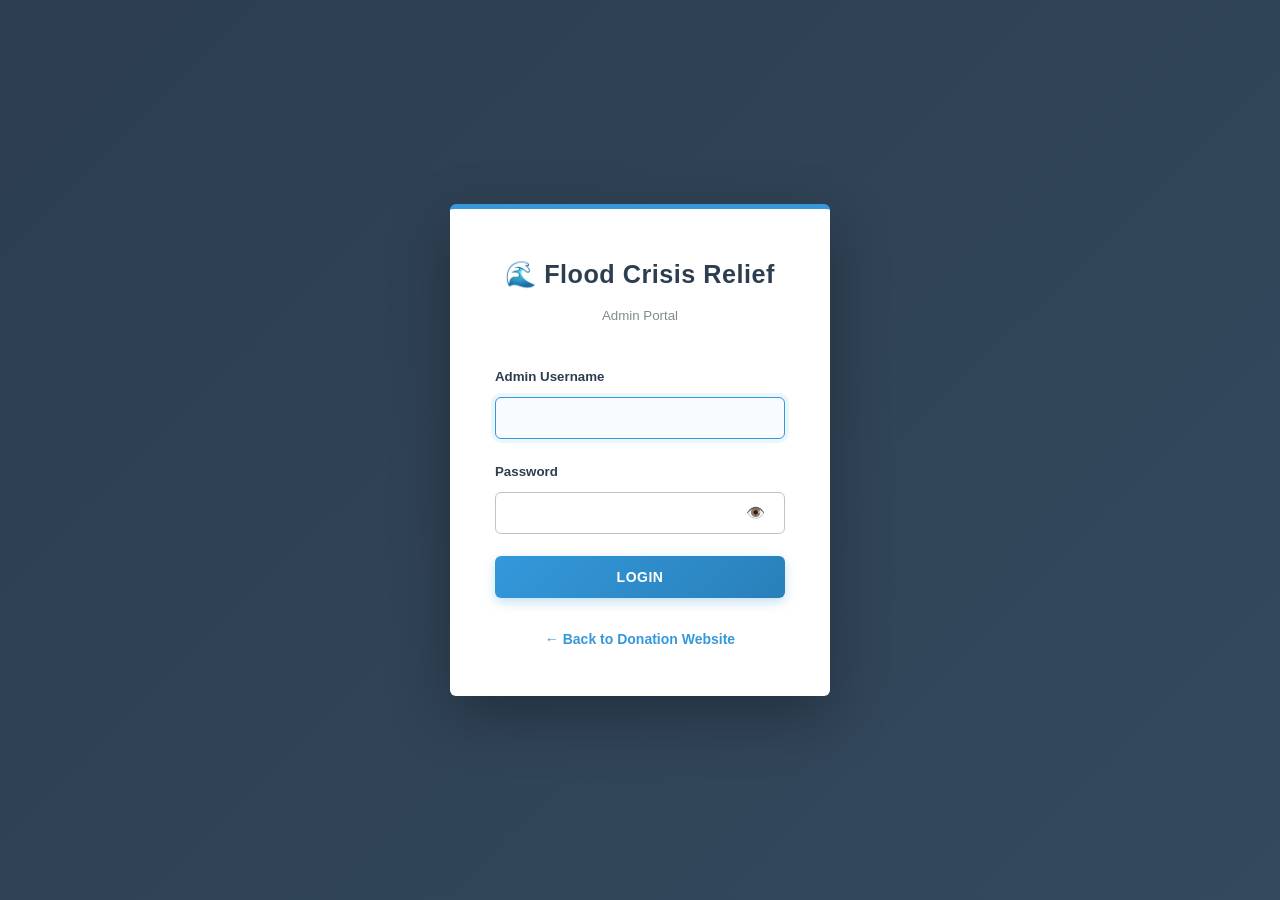
<file: admin-dashboard.html>
<!DOCTYPE html>
<html lang="en">
<head>
    <meta charset="UTF-8">
    <meta name="viewport" content="width=device-width, initial-scale=1.0">
    <title>Admin Dashboard - Flood Crisis Relief</title>
    <link rel="stylesheet" href="admin-styles.css">
</head>
<body>
    <!-- Navigation Sidebar -->
    <div class="admin-sidebar">
        <div class="sidebar-header">
            <h2>🌊 Relief Admin</h2>
            <button class="sidebar-toggle" onclick="toggleSidebar()">☰</button>
        </div>

        <nav class="sidebar-menu">
            <a href="#dashboard" class="nav-item active" onclick="switchTab('dashboard')">
                <span class="icon">📊</span>
                <span>Dashboard</span>
            </a>
            <a href="#donations" class="nav-item" onclick="switchTab('donations')">
                <span class="icon">💰</span>
                <span>Donations</span>
            </a>
            <a href="#donors" class="nav-item" onclick="switchTab('donors')">
                <span class="icon">👥</span>
                <span>Donors</span>
            </a>
            <a href="#confirmations" class="nav-item" onclick="switchTab('confirmations')">
                <span class="icon">✓</span>
                <span>Payment Confirmations</span>
            </a>
            <a href="#reports" class="nav-item" onclick="switchTab('reports')">
                <span class="icon">📈</span>
                <span>Reports</span>
            </a>
            <a href="#campaigns" class="nav-item" onclick="switchTab('campaigns')">
                <span class="icon">🎯</span>
                <span>Campaigns</span>
            </a>
            <a href="#content" class="nav-item" onclick="switchTab('content')">
                <span class="icon">📝</span>
                <span>Content</span>
            </a>
            <a href="#settings" class="nav-item" onclick="switchTab('settings')">
                <span class="icon">⚙️</span>
                <span>Settings</span>
            </a>
        </nav>

        <div class="sidebar-footer">
            <button class="logout-btn" onclick="logout()">Logout</button>
        </div>
    </div>

    <!-- Main Content -->
    <div class="admin-main">
        <!-- Header -->
        <header class="admin-header">
            <div class="header-content">
                <h1 id="pageTitle">Dashboard</h1>
                <div class="header-user">
                    <span id="adminName">Admin</span>
                    <button class="user-menu-btn" onclick="toggleUserMenu()">▼</button>
                </div>
            </div>
        </header>

        <!-- Content Area -->
        <div class="admin-content">
            <!-- Dashboard Tab -->
            <div id="dashboard-tab" class="tab-content active">
                <div class="dashboard-grid">
                    <div class="stat-box">
                        <div class="stat-icon">💰</div>
                        <div class="stat-info">
                            <h3>Total Donations</h3>
                            <p class="stat-value" id="totalDonations">$0</p>
                            <span class="stat-label">This month</span>
                        </div>
                    </div>

                    <div class="stat-box">
                        <div class="stat-icon">👥</div>
                        <div class="stat-info">
                            <h3>Total Donors</h3>
                            <p class="stat-value" id="totalDonors">0</p>
                            <span class="stat-label">Registered donors</span>
                        </div>
                    </div>

                    <div class="stat-box">
                        <div class="stat-icon">✓</div>
                        <div class="stat-info">
                            <h3>Pending Confirmations</h3>
                            <p class="stat-value" id="pendingConfirmations">0</p>
                            <span class="stat-label">Awaiting verification</span>
                        </div>
                    </div>

                    <div class="stat-box">
                        <div class="stat-icon">📈</div>
                        <div class="stat-info">
                            <h3>Success Rate</h3>
                            <p class="stat-value" id="successRate">0%</p>
                            <span class="stat-label">Confirmed donations</span>
                        </div>
                    </div>
                </div>

                <div class="dashboard-charts">
                    <div class="chart-container">
                        <h3>Recent Donations</h3>
                        <div id="recentDonationsChart" class="chart"></div>
                    </div>

                    <div class="chart-container">
                        <h3>Payment Method Distribution</h3>
                        <div class="payment-methods">
                            <div class="method-bar">
                                <span>Card Payments</span>
                                <div class="progress-bar">
                                    <div class="progress" id="cardProgress" style="width: 0%"></div>
                                </div>
                                <span id="cardCount">0</span>
                            </div>
                            <div class="method-bar">
                                <span>UPI Payments</span>
                                <div class="progress-bar">
                                    <div class="progress upi" id="upiProgress" style="width: 0%"></div>
                                </div>
                                <span id="upiCount">0</span>
                            </div>
                        </div>
                    </div>
                </div>
            </div>

            <!-- Donations Tab -->
            <div id="donations-tab" class="tab-content">
                <div class="tab-header">
                    <h2>Donation Records</h2>
                    <div class="tab-actions">
                        <button class="btn-secondary" onclick="addDonation()">➕ Add Donation</button>
                        <button class="btn-primary" onclick="exportDonations()">📥 Export CSV</button>
                    </div>
                </div>

                <div class="filter-bar">
                    <input type="text" id="donationSearch" placeholder="Search by donor name or email..." class="search-input">
                    <select id="donationFilter" class="filter-select">
                        <option value="">All Donations</option>
                        <option value="card">Card Payments</option>
                        <option value="upi">UPI Payments</option>
                    </select>
                </div>

                <div class="table-container">
                    <table class="data-table">
                        <thead>
                            <tr>
                                <th>Donor Name</th>
                                <th>Email</th>
                                <th>Amount</th>
                                <th>Method</th>
                                <th>Privacy</th>
                                <th>Date</th>
                                <th>Actions</th>
                            </tr>
                        </thead>
                        <tbody id="donationsTable">
                            <tr>
                                <td colspan="7" class="text-center">Loading donations...</td>
                            </tr>
                        </tbody>
                    </table>
                </div>
            </div>

            <!-- Donors Tab -->
            <div id="donors-tab" class="tab-content">
                <div class="tab-header">
                    <h2>Donor List</h2>
                    <button class="btn-primary" onclick="exportDonors()">📥 Export CSV</button>
                </div>

                <div class="filter-bar">
                    <input type="text" id="donorSearch" placeholder="Search donors..." class="search-input">
                </div>

                <div class="table-container">
                    <table class="data-table">
                        <thead>
                            <tr>
                                <th>Name</th>
                                <th>Email</th>
                                <th>Phone</th>
                                <th>Total Donated</th>
                                <th>Donation Count</th>
                                <th>Join Date</th>
                                <th>Action</th>
                            </tr>
                        </thead>
                        <tbody id="donorsTable">
                            <tr>
                                <td colspan="7" class="text-center">Loading donors...</td>
                            </tr>
                        </tbody>
                    </table>
                </div>
            </div>

            <!-- Payment Confirmations Tab -->
            <div id="confirmations-tab" class="tab-content">
                <div class="tab-header">
                    <h2>Payment Confirmations (UPI)</h2>
                    <span class="status-badge pending" id="confirmationCount">0 Pending</span>
                </div>

                <div class="filter-bar">
                    <select id="confirmationFilter" class="filter-select">
                        <option value="pending">Pending</option>
                        <option value="confirmed">Confirmed</option>
                        <option value="rejected">Rejected</option>
                        <option value="">All</option>
                    </select>
                </div>

                <div class="confirmations-grid">
                    <div id="confirmationsContainer" class="confirmations-list">
                        Loading confirmations...
                    </div>
                </div>
            </div>

            <!-- Reports Tab -->
            <div id="reports-tab" class="tab-content">
                <div class="tab-header">
                    <h2>Reports & Analytics</h2>
                </div>

                <div class="reports-grid">
                    <div class="report-card">
                        <h3>Monthly Summary</h3>
                        <div class="report-content">
                            <p>Total Donations: <strong id="monthTotal">$0</strong></p>
                            <p>Donor Count: <strong id="monthDonors">0</strong></p>
                            <p>Average Donation: <strong id="monthAverage">$0</strong></p>
                        </div>
                        <button class="btn-secondary" onclick="generateMonthlyReport()">Generate Report</button>
                    </div>

                    <div class="report-card">
                        <h3>Yearly Summary</h3>
                        <div class="report-content">
                            <p>Total Donations: <strong id="yearTotal">$0</strong></p>
                            <p>Donor Count: <strong id="yearDonors">0</strong></p>
                            <p>Average Donation: <strong id="yearAverage">$0</strong></p>
                        </div>
                        <button class="btn-secondary" onclick="generateYearlyReport()">Generate Report</button>
                    </div>

                    <div class="report-card">
                        <h3>Impact Report</h3>
                        <div class="report-content">
                            <p>Families Helped: <strong id="familiesHelped">0</strong></p>
                            <p>Relief Items Distributed: <strong id="itemsDistributed">0</strong></p>
                            <p>People Reached: <strong id="peopleReached">0</strong></p>
                        </div>
                        <button class="btn-secondary" onclick="generateImpactReport()">Generate Report</button>
                    </div>
                </div>
            </div>

            <!-- Campaigns Tab -->
            <div id="campaigns-tab" class="tab-content">
                <div class="tab-header">
                    <h2>Relief Campaigns</h2>
                    <button class="btn-primary" onclick="openCampaignModal()">+ New Campaign</button>
                </div>

                <div class="campaigns-grid" id="campaignsGrid">
                    Loading campaigns...
                </div>
            </div>

            <!-- Settings Tab -->
            <div id="settings-tab" class="tab-content">
                <div class="tab-header">
                    <h2>Settings</h2>
                </div>

                <div class="settings-container">
                    <!-- Donation Related Settings -->
                    <div class="settings-section-card">
                        <h3>💰 Donation Related Settings</h3>
                        
                        <div class="settings-section">
                            <h4>Donation Goal</h4>
                            <div class="form-group">
                                <label>Goal Amount ($)</label>
                                <input type="number" id="goalAmount" class="form-input" value="500000" min="1" step="1000">
                                <small>The target amount to be raised for this crisis relief effort</small>
                            </div>
                        </div>

                        <div class="settings-section">
                            <h4>Payment Settings</h4>
                            <div class="form-group">
                                <label>Receiver UPI ID</label>
                                <input type="text" id="receiverUPI" class="form-input" value="priyanshupranav8@okaxis">
                                <small>This ID is used in QR code for UPI payments</small>
                            </div>
                            <div class="form-group">
                                <label>Bank Account Name</label>
                                <input type="text" id="bankAccountName" class="form-input" placeholder="Account holder name">
                                <small>Name on the bank account for direct transfers</small>
                            </div>
                            <div class="form-group">
                                <label>Bank Account Number</label>
                                <input type="text" id="bankAccountNumber" class="form-input" placeholder="Account number">
                                <small>Bank account number for direct transfers</small>
                            </div>
                            <div class="form-group">
                                <label>Bank Name</label>
                                <input type="text" id="bankName" class="form-input" placeholder="Bank name">
                                <small>Name of the bank</small>
                            </div>
                            <div class="form-group">
                                <label>IFSC Code</label>
                                <input type="text" id="bankIFSC" class="form-input" placeholder="IFSC code">
                                <small>Indian Financial System Code for bank transfers</small>
                            </div>
                            <div class="form-group">
                                <label>SWIFT Code (Optional)</label>
                                <input type="text" id="bankSWIFT" class="form-input" placeholder="SWIFT/BIC code">
                                <small>International bank code for international transfers</small>
                            </div>
                        </div>

                        <div class="settings-section">
                            <h4>Crisis Information</h4>
                            <div class="form-group">
                                <label>Crisis Overview Text</label>
                                <textarea id="crisisOverview" class="form-input" rows="4" placeholder="Describe the current crisis situation...">Communities across the region are facing unprecedented flooding. Thousands of families have lost their homes, livelihoods, and access to clean water and food. Your donation can provide emergency relief and help rebuild.</textarea>
                            </div>
                            <div class="form-group">
                                <label>Families Affected</label>
                                <input type="text" id="familiesAffected" class="form-input" value="5,000+">
                            </div>
                            <div class="form-group">
                                <label>Aid Distributed</label>
                                <input type="text" id="aidDistributed" class="form-input" value="$2.5M">
                            </div>
                        </div>

                        <button class="btn-primary" onclick="saveDonationSettings()">Save Donation Settings</button>
                    </div>

                    <!-- General Site Settings -->
                    <div class="settings-section-card">
                        <h3>⚙️ General Site Settings</h3>
                        
                        <div class="settings-section">
                            <h4>Organization Information</h4>
                            <div class="form-group">
                                <label>Organization Name</label>
                                <input type="text" id="orgName" class="form-input" value="Flood Crisis Relief">
                            </div>
                            <div class="form-group">
                                <label>Website Title</label>
                                <input type="text" id="siteTitle" class="form-input" value="Flood Crisis Relief - Donate Now">
                                <small>The title that appears in browser tabs</small>
                            </div>
                            <div class="form-group">
                                <label>Tagline</label>
                                <input type="text" id="siteTagline" class="form-input" value="Help us rebuild communities affected by devastating floods">
                                <small>The subtitle displayed under the logo</small>
                            </div>
                            <div class="form-group">
                                <label>Contact Email</label>
                                <input type="email" id="contactEmail" class="form-input" value="donate@floodrelief.org">
                            </div>
                            <div class="form-group">
                                <label>Phone Number</label>
                                <input type="tel" id="contactPhone" class="form-input" value="+1-800-RELIEF-1">
                            </div>
                            <div class="form-group">
                                <label>Address</label>
                                <textarea id="orgAddress" class="form-input" rows="3" placeholder="Organization address"></textarea>
                            </div>
                        </div>

                        <div class="settings-section">
                            <h4>Social Media & Links</h4>
                            <div class="form-group">
                                <label>Facebook URL</label>
                                <input type="url" id="facebookUrl" class="form-input" placeholder="https://facebook.com/...">
                            </div>
                            <div class="form-group">
                                <label>Twitter URL</label>
                                <input type="url" id="twitterUrl" class="form-input" placeholder="https://twitter.com/...">
                            </div>
                            <div class="form-group">
                                <label>Instagram URL</label>
                                <input type="url" id="instagramUrl" class="form-input" placeholder="https://instagram.com/...">
                            </div>
                            <div class="form-group">
                                <label>LinkedIn URL</label>
                                <input type="url" id="linkedinUrl" class="form-input" placeholder="https://linkedin.com/...">
                            </div>
                            <div class="form-group">
                                <label>Privacy Policy URL</label>
                                <input type="url" id="privacyPolicyUrl" class="form-input" placeholder="https://...">
                            </div>
                            <div class="form-group">
                                <label>Terms of Service URL</label>
                                <input type="url" id="termsUrl" class="form-input" placeholder="https://...">
                            </div>
                        </div>

                        <div class="settings-section">
                            <h4>Donation Settings</h4>
                            <div class="form-group">
                                <label>Currency</label>
                                <select id="currency" class="form-input">
                                    <option value="USD">USD ($)</option>
                                    <option value="INR">INR (₹)</option>
                                    <option value="EUR">EUR (€)</option>
                                    <option value="GBP">GBP (£)</option>
                                </select>
                            </div>
                            <div class="form-group">
                                <label>Minimum Donation Amount</label>
                                <input type="number" id="minDonation" class="form-input" value="10" min="1">
                            </div>
                            <div class="form-group">
                                <label>Maximum Donation Amount</label>
                                <input type="number" id="maxDonation" class="form-input" value="10000" min="1">
                            </div>
                            <div class="form-group">
                                <label>Tax Deduction Info</label>
                                <textarea id="taxInfo" class="form-input" rows="3" placeholder="Information about tax deductions for donations"></textarea>
                                <small>Information displayed to donors about tax benefits</small>
                            </div>
                        </div>

                        <div class="settings-section">
                            <h4>System Settings</h4>
                            <div class="form-group">
                                <label class="checkbox-label">
                                    <input type="checkbox" id="maintenanceMode">
                                    Enable Maintenance Mode
                                </label>
                                <small>When enabled, the donation site will show a maintenance message</small>
                            </div>
                            <div class="form-group">
                                <label>Maintenance Message</label>
                                <textarea id="maintenanceMessage" class="form-input" rows="3" placeholder="Site is under maintenance. Please check back later."></textarea>
                            </div>
                            <div class="form-group">
                                <label>Google Analytics ID</label>
                                <input type="text" id="analyticsId" class="form-input" placeholder="GA-XXXXXXXXXX">
                                <small>Google Analytics tracking ID for website analytics</small>
                            </div>
                        </div>

                        <div class="settings-section">
                            <h4>Admin Account</h4>
                            <div class="form-group">
                                <label>Current Password</label>
                                <input type="password" id="currentPassword" class="form-input" placeholder="Enter current password">
                            </div>
                            <div class="form-group">
                                <label>New Password</label>
                                <input type="password" id="newPassword" class="form-input" placeholder="Enter new password">
                            </div>
                            <div class="form-group">
                                <label>Confirm New Password</label>
                                <input type="password" id="confirmPassword" class="form-input" placeholder="Confirm new password">
                            </div>
                        </div>

                        <button class="btn-primary" onclick="saveGeneralSettings()">Save General Settings</button>
                        <button class="btn-secondary" onclick="changePassword()">Change Password</button>
                    </div>
                </div>
            </div>

            <!-- Content Management Tab -->
            <div id="content-tab" class="tab-content">
                <div class="tab-header">
                    <h2>Content Management</h2>
                </div>

                <div class="content-management">
                    <div class="settings-section">
                        <h3>FAQ Items</h3>
                        <div id="faqEditor">
                            <!-- FAQ items will be loaded here -->
                        </div>
                        <button class="btn-secondary" onclick="addFaqItem()">Add FAQ Item</button>
                    </div>

                    <div class="settings-section">
                        <h3>Impact Items</h3>
                        <div id="impactEditor">
                            <!-- Impact items will be loaded here -->
                        </div>
                        <button class="btn-secondary" onclick="addImpactItem()">Add Impact Item</button>
                    </div>

                    <button class="btn-primary" onclick="saveContent()">Save Content Changes</button>
                </div>
            </div>
        </div>
    </div>

    <!-- Campaign Modal -->
    <div id="campaignModal" class="modal">
        <div class="modal-content">
            <span class="modal-close" onclick="closeCampaignModal()">&times;</span>
            <h2>Create New Campaign</h2>
            <form id="campaignForm" class="modal-form">
                <div class="form-group">
                    <label>Campaign Name</label>
                    <input type="text" id="campaignName" required>
                </div>
                <div class="form-group">
                    <label>Goal Amount</label>
                    <input type="number" id="campaignGoal" required>
                </div>
                <div class="form-group">
                    <label>Description</label>
                    <textarea id="campaignDescription" rows="4" required></textarea>
                </div>
                <button type="submit" class="btn-primary">Create Campaign</button>
            </form>
        </div>
    </div>

    <script src="admin-dashboard.js"></script>
</body>
</html>
</file>
<file: admin-styles.css>
/* ADMIN STYLES */

:root {
    --primary-color: #2c3e50; /* Classic dark blue-gray */
    --secondary-color: #34495e; /* Lighter blue-gray */
    --accent-color: #3498db; /* Professional blue */
    --dark-color: #1f2937; /* Deep gray */
    --light-color: #ecf0f1; /* Light gray */
    --white: #ffffff;
    --success-color: #27ae60; /* Professional green */
    --warning-color: #f39c12; /* Professional orange */
    --danger-color: #e74c3c; /* Professional red */
    --border-color: #bdc3c7; /* Medium gray border */
    --text-color: #2c3e50; /* Dark blue-gray text */
    --text-light: #7f8c8d; /* Light gray text */
    --border-radius: 6px;
    --shadow: 0 2px 4px rgba(0, 0, 0, 0.1);
    --shadow-lg: 0 4px 12px rgba(0, 0, 0, 0.15);
    --sidebar-width: 280px;
}

* {
    margin: 0;
    padding: 0;
    box-sizing: border-box;
}

body {
    font-family: 'Segoe UI', 'Trebuchet MS', sans-serif;
    background: #ecf0f1;
    color: var(--text-color);
    font-size: 14px;
    line-height: 1.6;
}

/* Custom Scrollbar */
::-webkit-scrollbar {
    width: 10px;
    height: 10px;
}

::-webkit-scrollbar-track {
    background: #ecf0f1;
}

::-webkit-scrollbar-thumb {
    background: var(--border-color);
    border-radius: 5px;
}

::-webkit-scrollbar-thumb:hover {
    background: var(--accent-color);
}

/* Headings */
h1, h2, h3, h4, h5, h6 {
    letter-spacing: 0.3px;
}

h1 {
    color: var(--primary-color);
    font-weight: 700;
}

h2 {
    color: var(--primary-color);
    font-weight: 600;
    border-bottom: 2px solid var(--accent-color);
    padding-bottom: 12px;
}

h3 {
    color: var(--text-color);
    font-weight: 600;
}

/* LOGIN PAGE */
.login-page {
    display: flex;
    justify-content: center;
    align-items: center;
    min-height: 100vh;
    background: linear-gradient(135deg, var(--primary-color) 0%, var(--secondary-color) 100%);
}

.login-container {
    width: 100%;
    max-width: 420px;
    padding: 20px;
}

.login-box {
    background: white;
    padding: 45px;
    border-radius: var(--border-radius);
    box-shadow: 0 20px 60px rgba(0, 0, 0, 0.3);
    border-top: 5px solid var(--accent-color);
}

.login-header {
    text-align: center;
    margin-bottom: 40px;
}

.login-header h1 {
    color: var(--primary-color);
    font-size: 1.8em;
    margin-bottom: 10px;
    font-weight: 700;
    letter-spacing: 0.5px;
}

.login-header p {
    color: var(--text-light);
    font-size: 0.95em;
    font-style: normal;
}

.login-form {
    margin-bottom: 30px;
}

.login-form .form-group {
    margin-bottom: 22px;
}

.login-form label {
    display: block;
    font-weight: 600;
    margin-bottom: 10px;
    color: var(--text-color);
    font-size: 0.95em;
}

.login-form input {
    width: 100%;
    padding: 12px 15px;
    border: 1px solid var(--border-color);
    border-radius: var(--border-radius);
    font-size: 1em;
    font-family: inherit;
    transition: all 0.25s ease;
    background: white;
}

.login-form input:focus {
    outline: none;
    border-color: var(--accent-color);
    box-shadow: 0 0 0 4px rgba(52, 152, 219, 0.1);
    background: #f8fbff;
}

.password-container {
    position: relative;
    display: flex;
    align-items: center;
}

.password-container input {
    flex: 1;
    padding-right: 42px;
}

.toggle-password-btn {
    position: absolute;
    right: 12px;
    background: none;
    border: none;
    cursor: pointer;
    font-size: 1.1em;
    color: var(--text-light);
    padding: 8px;
    border-radius: 4px;
    transition: all 0.2s ease;
}

.toggle-password-btn:hover {
    color: var(--accent-color);
    background: rgba(52, 152, 219, 0.05);
}

.login-btn {
    width: 100%;
    padding: 13px;
    background: linear-gradient(135deg, var(--accent-color), #2980b9);
    color: white;
    border: none;
    border-radius: var(--border-radius);
    font-size: 1em;
    font-weight: 600;
    cursor: pointer;
    transition: all 0.25s ease;
    font-family: inherit;
    text-transform: uppercase;
    letter-spacing: 0.5px;
    box-shadow: 0 4px 12px rgba(52, 152, 219, 0.3);
}

.login-btn:hover {
    transform: translateY(-2px);
    box-shadow: 0 6px 20px rgba(52, 152, 219, 0.4);
}

.error-message {
    background: #fadbd8;
    color: #c0392b;
    padding: 14px;
    border-radius: var(--border-radius);
    border-left: 4px solid #c0392b;
    margin-bottom: 20px;
    font-size: 0.95em;
}

.demo-credentials {
    background: #e8f5e9;
    padding: 18px;
    border-radius: var(--border-radius);
    margin-bottom: 20px;
    font-size: 0.9em;
    border-left: 4px solid var(--success-color);
}

.demo-credentials p {
    margin: 6px 0;
    color: var(--text-color);
}

.demo-credentials code {
    background: white;
    padding: 3px 8px;
    border-radius: 4px;
    font-family: 'Courier New', monospace;
    font-weight: 600;
}

.back-link {
    text-align: center;
}

.back-link a {
    color: var(--accent-color);
    text-decoration: none;
    font-weight: 600;
}

.back-link a:hover {
    text-decoration: underline;
}

/* ADMIN DASHBOARD */
.admin-sidebar {
    position: fixed;
    left: 0;
    top: 0;
    width: var(--sidebar-width);
    height: 100vh;
    background: linear-gradient(180deg, #2c3e50 0%, #34495e 100%);
    color: white;
    overflow-y: auto;
    z-index: 1000;
    box-shadow: 2px 0 12px rgba(0, 0, 0, 0.2);
}

.sidebar-header {
    padding: 30px 20px;
    border-bottom: 1px solid rgba(255, 255, 255, 0.15);
    display: flex;
    justify-content: space-between;
    align-items: center;
    background: rgba(0, 0, 0, 0.1);
}

.sidebar-header h2 {
    font-size: 1.3em;
    margin: 0;
    font-weight: 600;
    letter-spacing: 0.5px;
}

.sidebar-toggle {
    display: none;
    background: none;
    border: none;
    color: white;
    font-size: 1.5em;
    cursor: pointer;
}

.sidebar-menu {
    padding: 15px 0;
}

.nav-item {
    display: flex;
    align-items: center;
    padding: 12px 20px;
    color: rgba(255, 255, 255, 0.85);
    text-decoration: none;
    transition: all 0.25s ease;
    border-left: 3px solid transparent;
    font-size: 0.95em;
    background: none;
    border: none;
    cursor: pointer;
    width: 100%;
    text-align: left;
    font-family: inherit;
}

.nav-item:hover {
    background: rgba(52, 152, 219, 0.15);
    color: white;
    border-left-color: var(--accent-color);
    padding-left: 22px;
}

.nav-item.active {
    background: rgba(52, 152, 219, 0.25);
    color: white;
    border-left-color: var(--accent-color);
    padding-left: 22px;
    font-weight: 500;
}

.nav-item .icon {
    margin-right: 12px;
    font-size: 1.2em;
    width: 20px;
}

.sidebar-footer {
    position: absolute;
    bottom: 0;
    left: 0;
    right: 0;
    padding: 20px;
    border-top: 1px solid rgba(255, 255, 255, 0.15);
}

.logout-btn {
    width: 100%;
    padding: 10px;
    background: var(--danger-color);
    color: white;
    border: none;
    border-radius: var(--border-radius);
    cursor: pointer;
    font-weight: 600;
    transition: all 0.25s ease;
    font-size: 0.95em;
}

.logout-btn:hover {
    background: #c0392b;
    transform: translateY(-1px);
    box-shadow: 0 3px 8px rgba(231, 76, 60, 0.3);
}

.admin-main {
    margin-left: var(--sidebar-width);
    min-height: 100vh;
    background: #ecf0f1;
}

.admin-header {
    background: white;
    padding: 25px 40px;
    box-shadow: var(--shadow-lg);
    display: flex;
    justify-content: space-between;
    align-items: center;
    border-bottom: 3px solid var(--accent-color);
}

.header-content {
    display: flex;
    justify-content: space-between;
    align-items: center;
    width: 100%;
}

.admin-header h1 {
    color: var(--primary-color);
    font-size: 2em;
    margin: 0;
    font-weight: 600;
    letter-spacing: 0.5px;
}

.header-user {
    display: flex;
    align-items: center;
    gap: 10px;
    background: #ecf0f1;
    padding: 10px 20px;
    border-radius: var(--border-radius);
    cursor: pointer;
    transition: all 0.25s ease;
}

.header-user:hover {
    background: #d5dbdb;
}

.user-menu-btn {
    background: none;
    border: none;
    cursor: pointer;
    font-size: 0.85em;
    color: var(--text-light);
}

.admin-content {
    padding: 40px;
}

.tab-content {
    display: none;
    animation: fadeIn 0.3s ease;
    padding: 40px;
    max-width: 1600px;
    margin: 0 auto;
}

.tab-content.active {
    display: block;
}

@keyframes fadeIn {
    from {
        opacity: 0;
        transform: translateY(10px);
    }
    to {
        opacity: 1;
        transform: translateY(0);
    }
}

/* DASHBOARD GRID */
.dashboard-grid {
    display: grid;
    grid-template-columns: repeat(auto-fit, minmax(280px, 1fr));
    gap: 25px;
    margin-bottom: 50px;
}

.stat-card, .stat-box {
    background: white;
    padding: 30px;
    border-radius: var(--border-radius);
    box-shadow: var(--shadow);
    display: flex;
    align-items: flex-start;
    gap: 20px;
    transition: all 0.3s ease;
    border-left: 5px solid var(--accent-color);
}

.stat-card:hover, .stat-box:hover {
    transform: translateY(-3px);
    box-shadow: var(--shadow-lg);
}

.stat-icon {
    font-size: 2.5em;
    opacity: 0.7;
}

.stat-info {
    flex: 1;
}

.stat-info h3 {
    color: var(--text-light);
    font-size: 0.85em;
    text-transform: uppercase;
    margin-bottom: 12px;
    font-weight: 600;
    letter-spacing: 0.5px;
}

.stat-value {
    font-size: 2.2em;
    font-weight: 700;
    color: var(--primary-color);
    margin-bottom: 5px;
}

.stat-label {
    font-size: 0.85em;
    color: var(--text-light);
}

.dashboard-charts {
    display: grid;
    grid-template-columns: repeat(auto-fit, minmax(420px, 1fr));
    gap: 30px;
    margin-bottom: 30px;
}

.chart-container {
    background: white;
    padding: 30px;
    border-radius: var(--border-radius);
    box-shadow: var(--shadow-lg);
    transition: all 0.3s ease;
}

.chart-container:hover {
    box-shadow: var(--shadow-lg);
}

.chart-container h3 {
    color: var(--primary-color);
    margin-bottom: 25px;
    font-size: 1.2em;
    font-weight: 600;
    border-bottom: 2px solid var(--accent-color);
    padding-bottom: 12px;
}

.chart {
    min-height: 250px;
    background: #f8f9fa;
    border-radius: var(--border-radius);
    padding: 25px;
    border: 1px solid #ecf0f1;
}

.payment-methods {
    display: flex;
    flex-direction: column;
    gap: 22px;
}

.method-bar {
    display: flex;
    align-items: center;
    gap: 18px;
}

.method-bar span:first-child {
    min-width: 120px;
    font-weight: 600;
    color: var(--text-color);
}

.progress-bar {
    flex: 1;
    height: 24px;
    background: #e8ebed;
    border-radius: 12px;
    overflow: hidden;
    box-shadow: inset 0 1px 3px rgba(0, 0, 0, 0.1);
}

.progress {
    height: 100%;
    background: linear-gradient(90deg, var(--accent-color), #2980b9);
    transition: width 0.4s ease;
    border-radius: 12px;
}

.progress.upi {
    background: linear-gradient(90deg, #27ae60, #2ecc71);
}

.method-bar span:last-child {
    min-width: 50px;
    text-align: right;
    font-weight: 600;
    color: var(--primary-color);
}

/* TAB HEADER */
.tab-header {
    display: flex;
    justify-content: space-between;
    align-items: center;
    margin-bottom: 25px;
}

.tab-actions {
    display: flex;
    gap: 10px;
}

.tab-header h2 {
    color: var(--dark-color);
    font-size: 1.5em;
    margin: 0;
}

.btn-primary,
.btn-secondary {
    padding: 12px 25px;
    border: none;
    border-radius: var(--border-radius);
    cursor: pointer;
    font-weight: 600;
    transition: all 0.3s ease;
}

.btn-primary {
    background: linear-gradient(135deg, var(--primary-color), var(--accent-color));
    color: white;
}

.btn-primary:hover {
    transform: translateY(-2px);
    box-shadow: 0 6px 20px rgba(0, 0, 0, 0.15);
}

.btn-secondary {
    background: var(--light-color);
    color: var(--dark-color);
}

.btn-secondary:hover {
    background: #d5d5d5;
}

/* FILTER BAR */
.filter-bar {
    display: flex;
    gap: 18px;
    margin-bottom: 25px;
    flex-wrap: wrap;
}

.search-input,
.filter-select {
    padding: 12px 16px;
    border: 1px solid var(--border-color);
    border-radius: var(--border-radius);
    font-size: 0.95em;
    font-family: inherit;
    transition: all 0.25s ease;
    background: white;
    color: var(--text-color);
}

.search-input {
    flex: 1;
    min-width: 280px;
}

.search-input::placeholder,
.filter-select::placeholder {
    color: var(--text-light);
}

.search-input:focus,
.filter-select:focus {
    outline: none;
    border-color: var(--accent-color);
    box-shadow: 0 0 0 4px rgba(52, 152, 219, 0.1);
    background: #f8fbff;
}

/* TABLE */
.table-container {
    background: white;
    border-radius: var(--border-radius);
    box-shadow: var(--shadow-lg);
    overflow-x: auto;
    margin-bottom: 30px;
}

.data-table {
    width: 100%;
    border-collapse: collapse;
}

.data-table thead {
    background: linear-gradient(180deg, var(--primary-color) 0%, var(--secondary-color) 100%);
    color: white;
}

.data-table th {
    padding: 18px 15px;
    text-align: left;
    font-weight: 600;
    letter-spacing: 0.5px;
    font-size: 0.95em;
}

.data-table td {
    padding: 14px 15px;
    border-bottom: 1px solid #ecf0f1;
    color: var(--text-color);
}

.data-table tbody tr {
    transition: background-color 0.2s ease;
}

.data-table tbody tr:hover {
    background: #f8f9fa;
}

.data-table .text-center {
    text-align: center;
    color: var(--text-light);
}

.dashboard-section {
    background: white;
    padding: 30px;
    border-radius: var(--border-radius);
    box-shadow: var(--shadow);
    margin-bottom: 30px;
}

.dashboard-section h2 {
    color: var(--primary-color);
    margin-bottom: 25px;
    font-size: 1.3em;
    font-weight: 600;
    border-bottom: 2px solid var(--accent-color);
    padding-bottom: 12px;
}

.payment-stats {
    display: flex;
    flex-direction: column;
    gap: 18px;
}

.payment-item {
    display: flex;
    align-items: center;
    gap: 15px;
    padding: 15px 0;
}

.payment-item label {
    min-width: 150px;
    font-weight: 600;
    color: var(--text-color);
}

.status-badge {
    display: inline-block;
    padding: 6px 14px;
    border-radius: 20px;
    font-size: 0.85em;
    font-weight: 600;
}

.status-badge.pending {
    background: #fffacd;
    color: #856404;
    border: 1px solid #ffeaa7;
}

.status-badge.confirmed {
    background: #d4edda;
    color: #155724;
    border: 1px solid #c3e6cb;
}

.status-badge.rejected {
    background: #f8d7da;
    color: #721c24;
    border: 1px solid #f5c6cb;
}

/* CONFIRMATIONS */
.confirmations-grid {
    display: grid;
    grid-template-columns: repeat(auto-fill, minmax(380px, 1fr));
    gap: 25px;
    margin-bottom: 30px;
}

.confirmations-list {
    grid-column: 1 / -1;
}

.confirmation-card {
    background: white;
    padding: 28px;
    border-radius: var(--border-radius);
    box-shadow: var(--shadow);
    border-left: 5px solid var(--warning-color);
    transition: all 0.3s ease;
}

.confirmation-card:hover {
    box-shadow: var(--shadow-lg);
    transform: translateY(-2px);
}

.confirmation-card.confirmed {
    border-left-color: var(--success-color);
}

.confirmation-card.rejected {
    border-left-color: var(--danger-color);
}

.confirmation-header {
    display: flex;
    justify-content: space-between;
    align-items: flex-start;
    margin-bottom: 20px;
}

.confirmation-status {
    padding: 7px 16px;
    border-radius: 20px;
    font-size: 0.85em;
    font-weight: 600;
}

.confirmation-details {
    display: grid;
    gap: 14px;
}

.detail-row {
    display: flex;
    justify-content: space-between;
    padding: 12px 0;
    border-bottom: 1px solid #ecf0f1;
    color: var(--text-color);
    font-size: 0.95em;
}

.detail-row:last-child {
    border-bottom: none;
}

.confirmation-actions {
    display: flex;
    gap: 14px;
    margin-top: 22px;
}

.btn-confirm,
.btn-reject {
    flex: 1;
    padding: 11px;
    border: none;
    border-radius: var(--border-radius);
    cursor: pointer;
    font-weight: 600;
    transition: all 0.25s ease;
    font-size: 0.95em;
}

.btn-confirm {
    background: linear-gradient(135deg, var(--success-color), #229954);
    color: white;
    box-shadow: 0 2px 4px rgba(0, 0, 0, 0.1);
}

.btn-confirm:hover {
    transform: translateY(-2px);
    box-shadow: 0 4px 12px rgba(39, 174, 96, 0.3);
}

.btn-reject {
    background: linear-gradient(135deg, var(--danger-color), #c0392b);
    color: white;
    box-shadow: 0 2px 4px rgba(0, 0, 0, 0.1);
}

.btn-reject:hover {
    transform: translateY(-2px);
    box-shadow: 0 4px 12px rgba(231, 76, 60, 0.3);
}

/* CAMPAIGNS */
.campaigns-grid {
    display: grid;
    grid-template-columns: repeat(auto-fill, minmax(320px, 1fr));
    gap: 28px;
    margin-bottom: 30px;
}

.campaign-card {
    background: white;
    padding: 28px;
    border-radius: var(--border-radius);
    box-shadow: var(--shadow);
    transition: all 0.3s ease;
    border-top: 4px solid var(--accent-color);
}

.campaign-card:hover {
    box-shadow: var(--shadow-lg);
    transform: translateY(-3px);
}

.campaign-card h3 {
    color: var(--primary-color);
    margin-bottom: 12px;
    font-size: 1.2em;
    font-weight: 600;
}

.campaign-goal {
    font-size: 0.95em;
    color: var(--text-light);
    margin-bottom: 18px;
}

.campaign-progress {
    height: 12px;
    background: #e8ebed;
    border-radius: 6px;
    overflow: hidden;
    margin-bottom: 12px;
    box-shadow: inset 0 1px 3px rgba(0, 0, 0, 0.1);
}

.campaign-progress-bar {
    height: 100%;
    background: linear-gradient(90deg, var(--accent-color), #2980b9);
    border-radius: 6px;
}

/* SETTINGS */
.settings-container {
    display: grid;
    grid-template-columns: 1fr 1fr;
    gap: 30px;
    max-width: 1200px;
}

.settings-section-card {
    background: white;
    padding: 30px;
    border-radius: var(--border-radius);
    box-shadow: var(--shadow);
}

.settings-section-card h3 {
    color: var(--primary-color);
    margin-bottom: 25px;
    font-size: 1.2em;
    border-bottom: 2px solid var(--accent-color);
    padding-bottom: 10px;
}

.settings-section-card .settings-section {
    margin-bottom: 25px;
    padding-bottom: 20px;
    border-bottom: 1px solid #e0e0e0;
}

.settings-section-card .settings-section:last-child {
    border-bottom: none;
}

.settings-section-card .settings-section h4 {
    color: var(--dark-color);
    margin-bottom: 15px;
    font-size: 1em;
    font-weight: 600;
}

.settings-section-card .btn-primary,
.settings-section-card .btn-secondary {
    margin-right: 10px;
    margin-bottom: 10px;
}

.settings-form {
    max-width: 600px;
    background: white;
    padding: 30px;
    border-radius: var(--border-radius);
    box-shadow: var(--shadow);
}

.settings-section {
    margin-bottom: 30px;
    padding-bottom: 30px;
    border-bottom: 1px solid #e0e0e0;
}

.settings-section:last-child {
    border-bottom: none;
}

.settings-section h3 {
    color: var(--primary-color);
    margin-bottom: 20px;
    font-size: 1.1em;
}

.form-group {
    margin-bottom: 25px;
}

.form-group label {
    display: block;
    font-weight: 600;
    margin-bottom: 10px;
    color: var(--text-color);
    font-size: 0.95em;
}

.form-input {
    width: 100%;
    padding: 12px 15px;
    border: 1px solid var(--border-color);
    border-radius: var(--border-radius);
    font-size: 1em;
    font-family: inherit;
    transition: all 0.25s ease;
    background: var(--white);
}

.form-input:focus {
    outline: none;
    border-color: var(--accent-color);
    box-shadow: 0 0 0 4px rgba(52, 152, 219, 0.1);
    background: #f8fbff;
}

.checkbox-label {
    display: flex;
    align-items: center;
    gap: 10px;
    font-weight: 500;
    cursor: pointer;
    color: var(--text-color);
}

.checkbox-label input[type="checkbox"] {
    width: 18px;
    height: 18px;
    accent-color: var(--accent-color);
    cursor: pointer;
}

.form-group small {
    display: block;
    color: var(--text-light);
    margin-top: 6px;
    font-size: 0.9em;
}

/* MODAL */
.modal {
    display: none;
    position: fixed;
    z-index: 2000;
    left: 0;
    top: 0;
    width: 100%;
    height: 100%;
    background: rgba(0, 0, 0, 0.6);
    animation: fadeIn 0.3s ease;
}

.modal.active {
    display: flex;
    justify-content: center;
    align-items: center;
}

.modal-content {
    background: white;
    padding: 40px;
    border-radius: var(--border-radius);
    max-width: 550px;
    width: 95%;
    box-shadow: 0 15px 50px rgba(0, 0, 0, 0.25);
    border-top: 4px solid var(--accent-color);
}

.modal-close {
    float: right;
    font-size: 1.8em;
    cursor: pointer;
    color: var(--text-light);
    transition: color 0.2s ease;
}

.modal-close:hover {
    color: var(--accent-color);
}

.modal h2 {
    color: var(--primary-color);
    margin-bottom: 25px;
    font-size: 1.4em;
    font-weight: 600;
    clear: both;
}

.modal-form {
    margin-top: 20px;
}

.modal-form .form-group {
    margin-bottom: 22px;
}

.modal-form label {
    display: block;
    font-weight: 600;
    margin-bottom: 10px;
    color: var(--text-color);
}

.modal-form input,
.modal-form textarea {
    width: 100%;
    padding: 12px 15px;
    border: 1px solid var(--border-color);
    border-radius: var(--border-radius);
    font-size: 1em;
    font-family: inherit;
    transition: all 0.25s ease;
}

.modal-form input:focus,
.modal-form textarea:focus {
    outline: none;
    border-color: var(--accent-color);
    box-shadow: 0 0 0 4px rgba(52, 152, 219, 0.1);
}

/* REPORTS */
.reports-grid {
    display: grid;
    grid-template-columns: repeat(auto-fit, minmax(300px, 1fr));
    gap: 20px;
}

.report-card {
    background: white;
    padding: 25px;
    border-radius: var(--border-radius);
    box-shadow: var(--shadow);
}

.report-card h3 {
    color: var(--primary-color);
    margin-bottom: 20px;
    font-size: 1.2em;
}

.report-content {
    display: flex;
    flex-direction: column;
    gap: 15px;
    margin-bottom: 20px;
}

.report-content p {
    display: flex;
    justify-content: space-between;
    align-items: center;
    font-size: 0.95em;
}

.report-content strong {
    color: var(--primary-color);
    font-size: 1.2em;
}

/* RESPONSIVE */
@media (max-width: 768px) {
    :root {
        --sidebar-width: 0;
    }

    .admin-sidebar {
        position: fixed;
        left: -280px;
        transition: left 0.3s ease;
        width: 280px;
        z-index: 1000;
    }

    .admin-sidebar.active {
        left: 0;
    }

    .sidebar-toggle {
        display: block;
        position: fixed;
        top: 15px;
        left: 15px;
        z-index: 1001;
        background: var(--primary-color);
        color: white;
        border: none;
        padding: 12px;
        border-radius: var(--border-radius);
        cursor: pointer;
        font-size: 1.2em;
        min-width: 48px;
        min-height: 48px;
        display: flex;
        align-items: center;
        justify-content: center;
    }

    .admin-main {
        margin-left: 0;
    }

    .dashboard-grid {
        grid-template-columns: 1fr;
        gap: 15px;
    }

    .dashboard-charts {
        grid-template-columns: 1fr;
        gap: 20px;
    }

    .tab-header {
        flex-direction: column;
        align-items: flex-start;
        gap: 15px;
    }

    .filter-bar {
        flex-direction: column;
        gap: 10px;
    }

    .search-input {
        min-width: auto;
        width: 100%;
    }

    .table-container {
        font-size: 0.85em;
        overflow-x: auto;
    }

    .data-table th,
    .data-table td {
        padding: 10px 8px;
        white-space: nowrap;
    }

    .confirmations-grid {
        grid-template-columns: 1fr;
        gap: 15px;
    }

    .header-content {
        flex-direction: column;
        align-items: flex-start;
        gap: 15px;
    }

    .admin-header {
        flex-direction: column;
        align-items: flex-start;
        padding: 15px;
    }

    .settings-container {
        grid-template-columns: 1fr;
        gap: 20px;
    }

    /* Improve touch targets for mobile */
    .nav-item {
        padding: 15px 20px;
        min-height: 48px;
        display: flex;
        align-items: center;
    }

    .btn-primary,
    .btn-secondary,
    .btn-danger {
        padding: 14px 16px;
        min-height: 48px;
        font-size: 1em;
        width: 100%;
        margin-bottom: 10px;
    }

    .form-input,
    .form-select {
        padding: 14px 12px;
        font-size: 16px; /* Prevent zoom on iOS */
        min-height: 48px;
    }

    .stat-box {
        padding: 20px;
        margin-bottom: 15px;
    }

    .stat-icon {
        font-size: 2.5em;
        margin-bottom: 10px;
    }

    .modal-content {
        width: 95%;
        max-width: none;
        margin: 20px;
        padding: 20px;
    }
}

@media (max-width: 480px) {
    .admin-content {
        padding: 15px;
    }

    .modal-content {
        width: 90%;
        padding: 20px;
        margin: 10px;
    }

    .stat-box {
        flex-direction: column;
        text-align: center;
        padding: 15px;
    }

    .stat-icon {
        font-size: 2.5em;
        margin-bottom: 10px;
    }

    .stat-info h3 {
        font-size: 1.1em;
    }

    .data-table {
        font-size: 0.8em;
    }

    .data-table th,
    .data-table td {
        padding: 8px 5px;
    }

    .sidebar-header h2 {
        font-size: 1.2em;
    }

    .nav-item {
        padding: 12px 15px;
        font-size: 0.95em;
    }

    .admin-header h1 {
        font-size: 1.3em;
    }

    /* Better mobile form handling */
    .form-group {
        margin-bottom: 15px;
    }

    .form-input,
    .form-select,
    textarea {
        width: 100%;
        box-sizing: border-box;
    }

    /* Improve readability on small screens */
    .content-management .form-group label {
        display: block;
        margin-bottom: 5px;
        font-weight: bold;
    }

    /* Better spacing for content management */
    .content-management {
        gap: 20px;
    }

    .faq-edit-item,
    .impact-edit-item {
        padding: 15px;
    }
}

/* Content Management */
.content-management {
    display: grid;
    gap: 30px;
}

.faq-edit-item,
.impact-edit-item {
    border: 1px solid var(--border-color);
    padding: 20px;
    border-radius: var(--border-radius);
    background: var(--light-color);
    margin-bottom: 15px;
}

.faq-edit-item .form-group,
.impact-edit-item .form-group {
    margin-bottom: 15px;
}

.btn-danger {
    background: #dc3545;
    color: white;
    border: 2px solid #dc3545;
    border-radius: var(--border-radius);
    padding: 8px 16px;
    font-size: 0.9em;
    cursor: pointer;
    transition: all 0.2s ease;
    font-family: 'Times New Roman', serif;
}

.btn-danger:hover {
    background: #c82333;
    border-color: #c82333;
}
</file>
